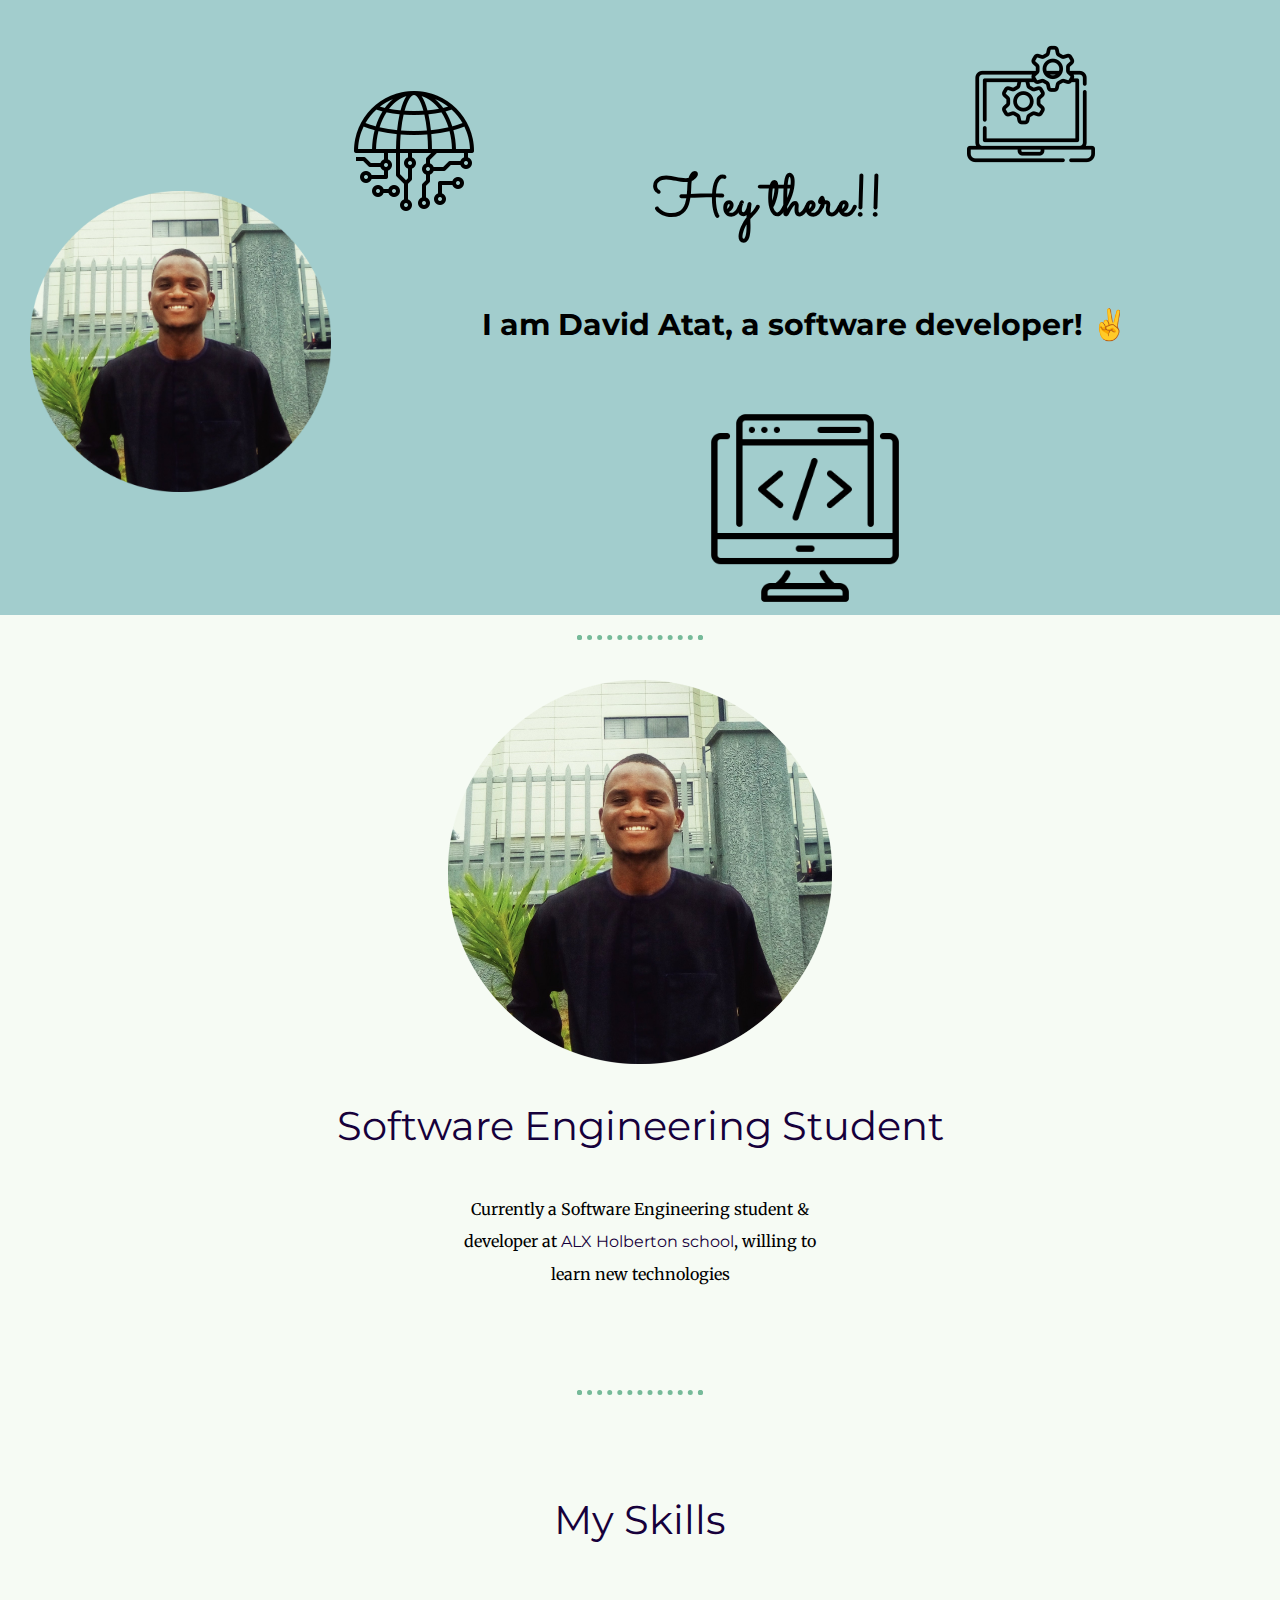
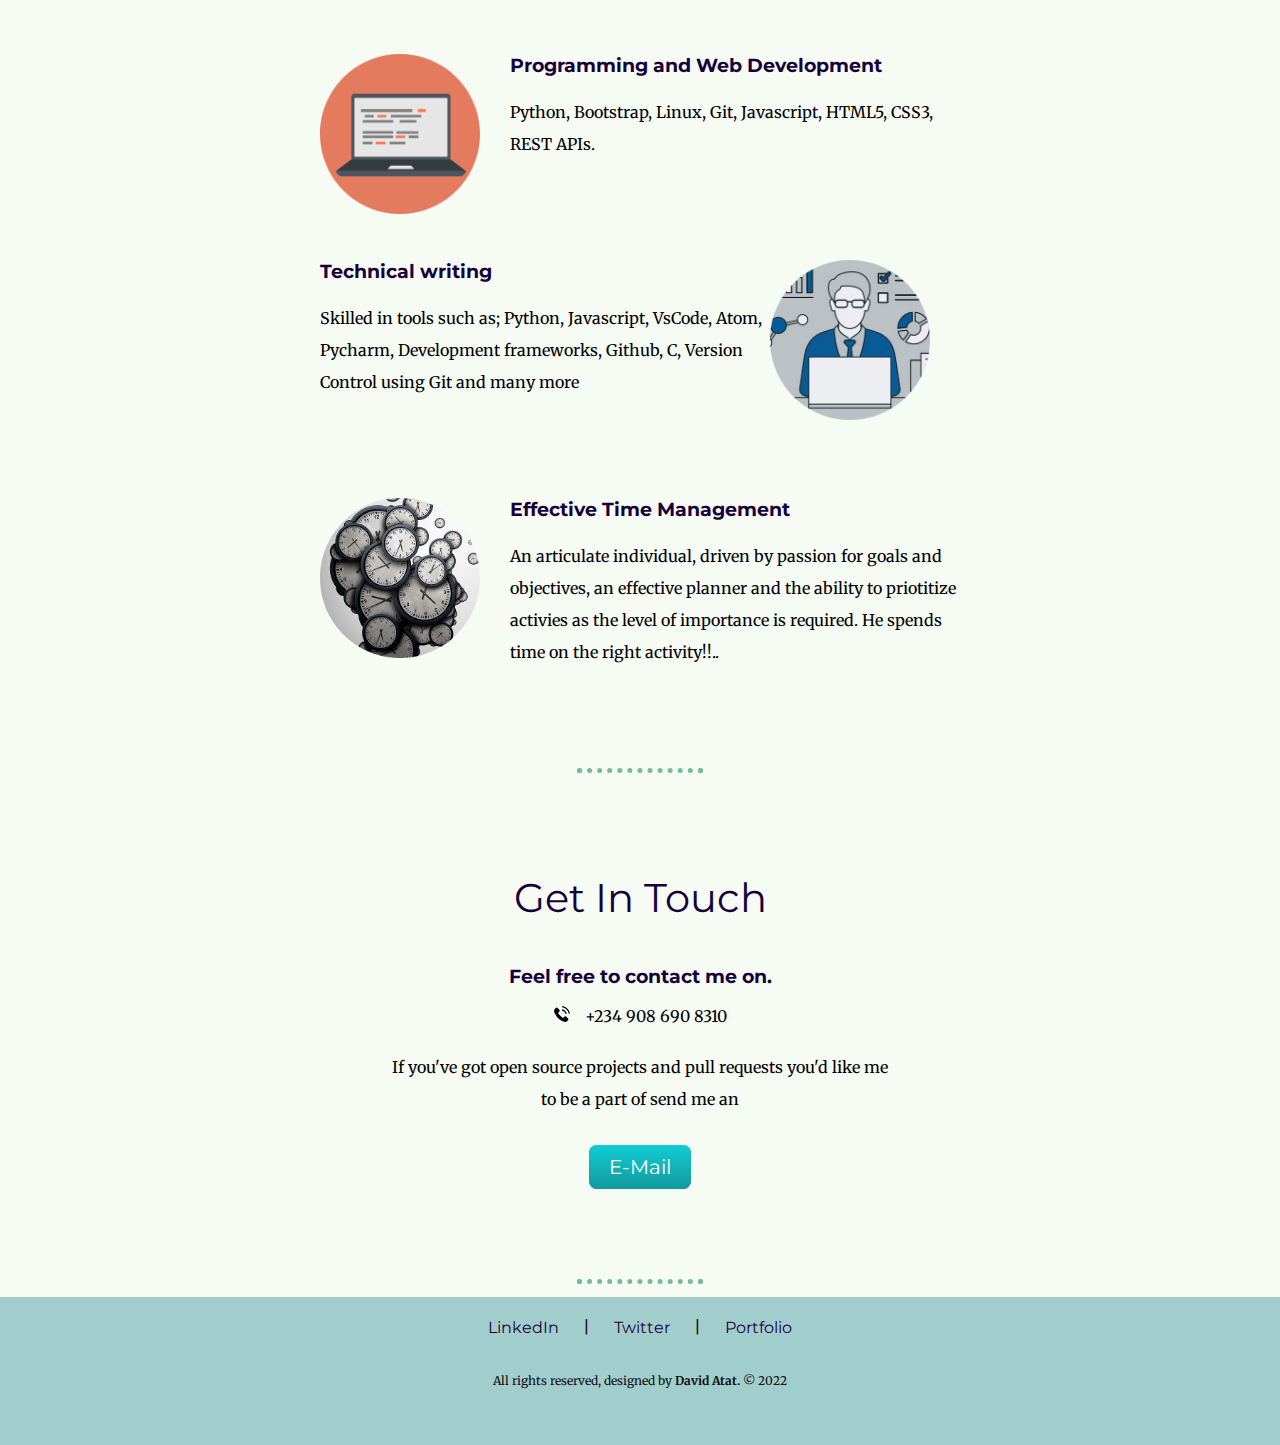
<file: index.html>
<!DOCTYPE html>
<html lang="en" dir="ltr">
  <head>
    <meta charset="utf-8">
    <title>David Atat</title>
    <!-- <meta http-equiv="refresh" content="10"> ********* This code auto refreshes your webpage after a set period of time-->
    <link rel="stylesheet" href="css/style.css">
    <link rel="icon" href="favicon.ico">
    <link rel="preconnect" href="https://fonts.googleapis.com">
    <link rel="preconnect" href="https://fonts.gstatic.com" crossorigin>
    <link href="https://fonts.googleapis.com/css2?family=Merriweather&family=Montserrat&family=Sacramento&display=swap" rel="stylesheet">
  </head>

  <body>
    <div class="one"><br>
      <img class="top-cloud" src="images/cloud.png" alt="cloud-image">
      <h1 class="hey">Hey there!!</h1>
      <img class="me" src="images/me.png" alt="first-image">
      <h2 class="header1">I am David Atat, a software developer! ✌️</h2>
      <img class="buttom-cloud" src="images/tech.png" alt="cloud-image">
      <img class="mountain" src="images/mountain.png" alt="mountain-image">
    </div>

    <div class="two">
      <div class="profile">
        <br>

        <hr class="horizontal-rule-1">
        <img class="my-image" src="images/prof-modified.png" alt="David's picture">
        <h2>Software Engineering Student </h2>
        <p class="introduction">Currently a Software Engineering student & developer at <a class="alx" href="https://www.alxafrica.com/">ALX Holberton school</a>, willing to learn new technologies </p>

      </div>
      <hr>

      <div class="skills">

        <h2>My Skills</h2>

      </div>

      <div class="skill-row">

        <img class="computer" src="images/computer.png" alt="computer-image">
        <h3>Programming and Web Development</h3>
        <p>Python, Bootstrap, Linux, Git, Javascript, HTML5, CSS3, REST APIs.</p>

      </div>

      <div class="skill-row">

        <img class="technical-writing" src="images/technical-writing.png" alt="Technical-writing-giphy">
        <h3>Technical writing</h3>
        <p>Skilled in tools such as; Python, Javascript, VsCode, Atom, Pycharm, Development frameworks, Github, C, Version Control using Git and many more</p>

      </div>

      <div class="skill-row">

        <img class="time-management"src="images/time-management.png" alt="time-management-img">
        <h3>Effective Time Management</h3>
        <p>An articulate individual, driven by passion for goals and objectives, an effective planner and the ability to priotitize activies as the level of importance is required.
        He spends time on the right activity!!..</p>

      </div>
      <hr>

      <div class="contact-me">

        <h2>Get In Touch</h2>
        <h3>Feel free to contact me on.</h3>
        <img class="telephone" src="icons/telephone.png" alt="telephone-img" </p>+234 908 690 8310</p> 
        <p class="contact-message">If you've got open source projects and pull requests you'd like me to be a part of send me an </p>
        <a class="btn" href="mailto:davidatat8@email.com">E-Mail</a>

        <hr class="horizontal-rule-2">

      </div>
    </div>

    <div class="three">
      <a class="footer-link" href="https://www.linkedin.com/in/david-atat/">LinkedIn</a> |
      <a class="footer-link" href="https://twitter.com/iamdaveeazi">Twitter</a> |
      <a class="footer-link" href="https://github.com/daveeazi">Portfolio</a>
      <br>
      <p class="copyright"> All rights reserved, designed by <strong>David Atat.</strong> © 2022</p>

    </div>
  </body>

</html>
</file>
<file: css/style.css>
h1{
  font-family: 'Sacramento', cursive;
  font-size: 3.625rem;
  margin: 15px auto 0 auto;
}

h2{
  color: #16003B;
  font-family: 'Montserrat', sans-serif;
  font-size: 2.5rem;
  font-weight: normal;
  padding-bottom: 10px;
}

h3{
  font-family: 'Montserrat', sans-serif;
  color: #16003B;
}

a{
  color: #16003B;
  font-family: 'Montserrat', sans-serif;
  margin: 10px 20px;
  text-decoration: none;
}

a:hover{
  color: #EAF6F6;
}

hr{
  border: dotted #76BA99 5px;
  border-bottom: none;
  width: 9%;
  margin: 100px auto 100px auto;
}

body{
  margin: 0;
  text-align: center;
  font-family: 'Merriweather', serif;
  color: #000000;
}

p{
  line-height: 2;
}

.alx{
  margin: inherit;
}

.alx:hover{
  color: blue;
}

.horizontal-rule-1{
  margin-top: 0;
  margin-bottom: 40px;
}

.horizontal-rule-2{
  margin-bottom: 3px;
}

.one{
  background-color: #A2CDCD;
  position: relative;
  padding-top: 126px;
}

.two{
  background-color: #F6FBF4;
  margin: 0 auto;
  padding-bottom: 10px;
}

.three{
  background-color: #A2CDCD;
  /* padding: 50px 0 20px; --------- padding removes color But will adjust container*/
  padding-top: 20px;
  padding-bottom: 20px;
}

.me{
  max-width: 23.5%;
  float: left;
  margin-left: 30px;
  margin-top: -55px;
}

.hey{
  padding-left: 20%;
}

.header1{
  color: black;
  font-weight: bold;
  margin-top: 60px;
  margin-bottom: 0;
  font-size: 30px;
}

.top-cloud{
  position: absolute;
  right: 185px;
  top: 40px;
}

.buttom-cloud{
  position: absolute;
  left: 350px;
  bottom: 400px;
}

.my-image{
  max-width: 30%;
}

.mountain{
  max-width: 200px;
  margin-top: 55px;
  margin-bottom: 3px;
}

.skill-row{
  max-width: 50%;
  margin: 100px auto 100px auto;
  text-align: left;
}

.computer{
  width: 25%;
  float: left;
  margin-right: 30px;
}

.technical-writing{
  width: 25%;
  float: right;
  margin-right: 30px;
  /* To keep the text under the image use the clear elemnt, that is

    .(whatever class name you give to the <p> tag) {
      clear: left;
  }*/
}

.time-management{
  width: 25%;
  float: left;
  margin-right: 30px;
}

.introduction{
  width: 30%;
  margin: auto;
}

.telephone{
  margin-right: 15px;
}

.contact-message{
  width: 40%;
  margin: 25px auto 40px;
}

.copyright{
  color: #100F0F;
  font-size: 0.75rem;
  padding: 20px 0;
}

.btn{
  background: #11cdd4;
  background-image: -webkit-linear-gradient(top, #11cdd4, #11999e);
  background-image: -moz-linear-gradient(top, #11cdd4, #11999e);
  background-image: -ms-linear-gradient(top, #11cdd4, #11999e);
  background-image: -o-linear-gradient(top, #11cdd4, #11999e);
  background-image: linear-gradient(to bottom, #11cdd4, #11999e);
  -webkit-border-radius: 8;
  -moz-border-radius: 8;
  border-radius: 8px;
  font-family: 'Montserrat', sans-serif;;
  color: #ffffff;
  font-size: 20px;
  padding: 10px 20px 10px 20px;
  text-decoration: none;
}

.btn:hover{
  background: #30e3cb;
  background-image: -webkit-linear-gradient(top, #30e3cb, #2bc4ed);
  background-image: -moz-linear-gradient(top, #30e3cb, #2bc4ed);
  background-image: -ms-linear-gradient(top, #30e3cb, #2bc4ed);
  background-image: -o-linear-gradient(top, #30e3cb, #2bc4ed);
  background-image: linear-gradient(to bottom, #30e3cb, #2bc4ed);
  text-decoration: none;
}
</file>
